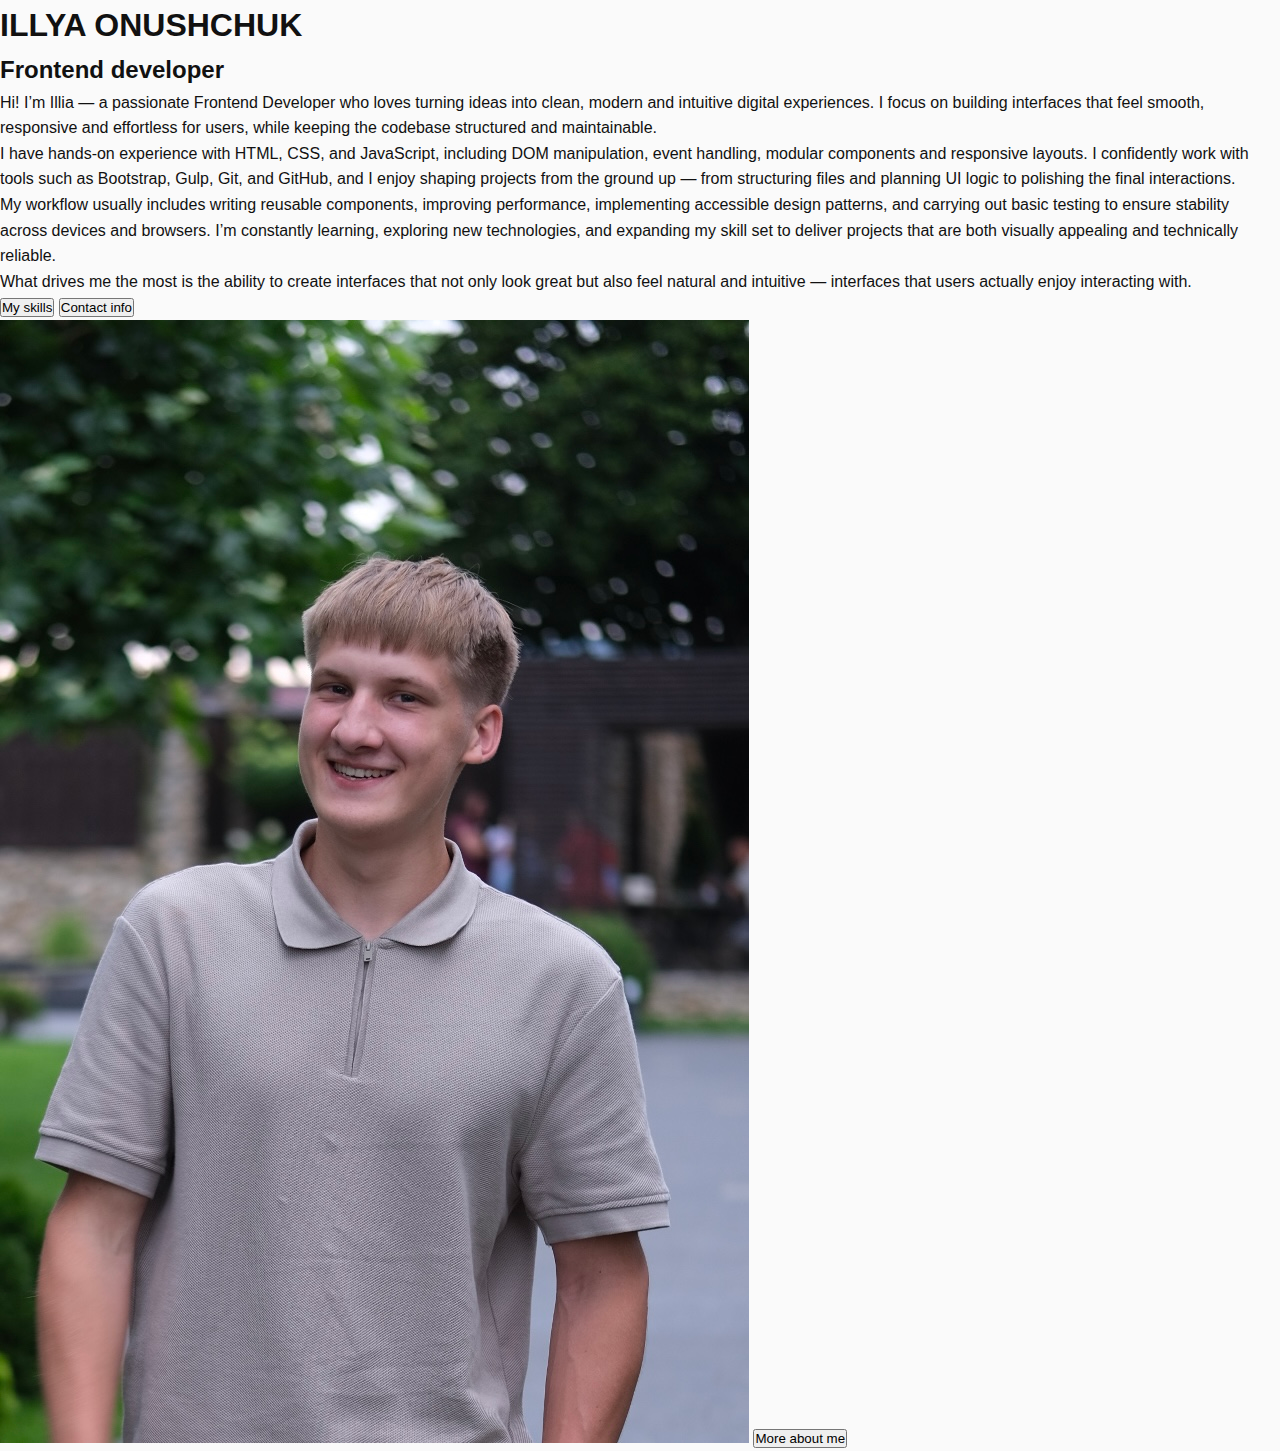
<file: index.html>
<!DOCTYPE html>
<html lang="uk">
  <head>
    <meta charset="UTF-8" />
    <meta name="viewport" content="width=device-width, initial-scale=1.0" />
    <title>Ілля Онущук | Frontend Developer</title>
    <link rel="stylesheet" href="./style.css" />
    <link rel="icon" type="image/svg+xml" href="favicon.svg" />
  </head>
  <body>
    <header class="header">
      <h1 class="header-title">
        <span class="first-name">ILLYA</span> ONUSHCHUK
      </h1>
      <div class="subtitle-bar">
        <h2>Frontend developer</h2>
      </div>
    </header>

    <main class="portfolio-content">
      <section class="bio-section">
        <div class="text-content">
          <p>
            Hi! I’m Illia — a passionate Frontend Developer who loves turning
            ideas into clean, modern and intuitive digital experiences. I focus
            on building interfaces that feel smooth, responsive and effortless
            for users, while keeping the codebase structured and maintainable.
            <br />

            I have hands-on experience with HTML, CSS, and JavaScript, including
            DOM manipulation, event handling, modular components and responsive
            layouts. I confidently work with tools such as Bootstrap, Gulp, Git,
            and GitHub, and I enjoy shaping projects from the ground up — from
            structuring files and planning UI logic to polishing the final
            interactions.<br />

            My workflow usually includes writing reusable components, improving
            performance, implementing accessible design patterns, and carrying
            out basic testing to ensure stability across devices and browsers.
            I’m constantly learning, exploring new technologies, and expanding
            my skill set to deliver projects that are both visually appealing
            and technically reliable.<br />

            What drives me the most is the ability to create interfaces that not
            only look great but also feel natural and intuitive — interfaces
            that users actually enjoy interacting with.<br />
          </p>
          <div class="actions">
            <button id="skills-btn" class="main-btn">My skills</button>
            <button id="contact-btn" class="main-btn">
              Contact info
            </button>
          </div>
        </div>

        <div class="avatar-container">
          <img
            src="./images/avatar.JPG"
            alt="Аватар Іллі Онущука"
            class="avatar-img"
          />
          <button id="more-me-btn" class="more-me-btn">More about me</button>
        </div>
      </section>
    </main>

    <div id="skills-modal" class="modal" style="display: none">
      <div class="modal-content">
        <button class="close-btn" data-close-target="skills-modal">✖</button>
        <h3>My skills</h3>
        <div class="tech-icons">
          <img src="./images/icons/HTML5_logo_and_wordmark.svg.png" alt="HTML5" title="HTML5" />
          <img src="./images/icons/CSS3_logo_and_wordmark.svg.png" alt="CSS3" title="CSS3" />
          <img
            src="./images/icons/download-1.png"
            alt="JavaScript"
            title="JavaScript"
          />
          <img
            src="./images/icons/React_Logo_SVG.svg.png"
            alt="React"
            title="React"
          />
          <img src="./images/icons/Git-Icon-1788C.png" alt="Git" title="Git" />
          <img class="white-git"
            src="./images/icons/pngimg.com - github_PNG65.png"
            alt="GitHub"
            title="GitHub"
          />
          <img src="./images/icons/Galp_Logo_2024.svg.png" alt="Gulp" title="Gulp" />
          <img
            src="./images/icons/bootstrap-original-wordmark.png"
            alt="Bootstrap"
            title="Bootstrap"
          />
        </div>
      </div>
    </div>

    <div id="contact-modal" class="modal" style="display: none">
      <div class="modal-content">
        <button class="close-btn" data-close-target="contact-modal">✖</button>
        <h3>Contact me</h3>
        <div class="social-icons">
          <a
            href="https:
            target="_blank"
            ><img
              src="./images/icons/Instagram_icon.png"
              alt="Instagram"
              title="Instagram"
          /></a>
          <a href="https:
            ><img
              src="./images/icons/Telegram_logo.svg.webp"
              alt="Telegram"
              title="Telegram"
          /></a>
          <a href="https:
            ><img
              src="./images/icons/X_icon.svg.png"
              alt="X (Twitter)"
              title="X (Twitter)"
          /></a>
          <a href="mailto:ваш.email@gmail.com" target="_blank"
            ><img
              src="./images/icons/Gmail_icon_(2020).svg.png"
              alt="Gmail"
              title="Gmail"
          /></a>
          <a href="https:
            ><img
              src="./images/icons/pngimg.com - linkedIn_PNG27.png"
              alt="LinkedIn"
              title="LinkedIn"
          /></a>
        </div>
      </div>
    </div>

    <div id="bio-modal" class="modal large-modal" style="display: none">
      <div class="modal-content">
        <button class="close-btn" data-close-target="bio-modal">✖</button>
        <h3>My bio</h3>
        <p>
          My name is Illia Onushchuk, a 21-year-old Frontend Developer
          originally from Ukraine and currently living in Spain. My journey into
          tech began long before I wrote my first line of code — it started with
          discipline, creativity, and a decade of professional dance training.
          That experience shaped my sense of aesthetics, structure, and
          precision, all of which naturally transitioned into my work as a
          developer. <br /><br>

          Today, I focus on building clean, modern, and user-friendly interfaces
          using HTML, CSS, JavaScript, and tools like Bootstrap, Gulp, Git, and
          GitHub. I’m confident working with DOM interactions, responsive
          layouts, modular components and UI behavior based on real user
          experience. I approach every project with the same mindset: clarity,
          functionality, and a touch of creativity.<br /><br>

          I’m currently completing a 7-month Frontend Development program at
          GoIT Academy, where I continue to deepen my understanding of
          JavaScript, React, and related technologies. Beyond coursework, I
          develop personal projects — including a landing page for a dance
          studio and the concept of NFTGO, a mobile geolocation game combining
          NFTs, gamification and real-world exploration.<br /><br>

          Living in Spain has expanded my world both personally and
          professionally. I communicate confidently in English, and I’m actively
          learning Spanish, which helps me integrate into the culture and
          broaden my opportunities in the European tech environment.<br /><br>

          I’m an entrepreneur as well, managing my own business since a young
          age. This gives me a strong sense of responsibility, independence, and
          the ability to work consistently toward long-term goals.<br /><br>

          What motivates me most is growth — learning new tools, improving my
          craft, and building products that feel natural, intuitive, and
          enjoyable to use. I treat every project as a chance to turn an idea
          into something real, something people can interact with.<br /><br>
        </p>
      </div>
    </div>

    <script src="./main.js"></script>
  </body>
</html>
</file>
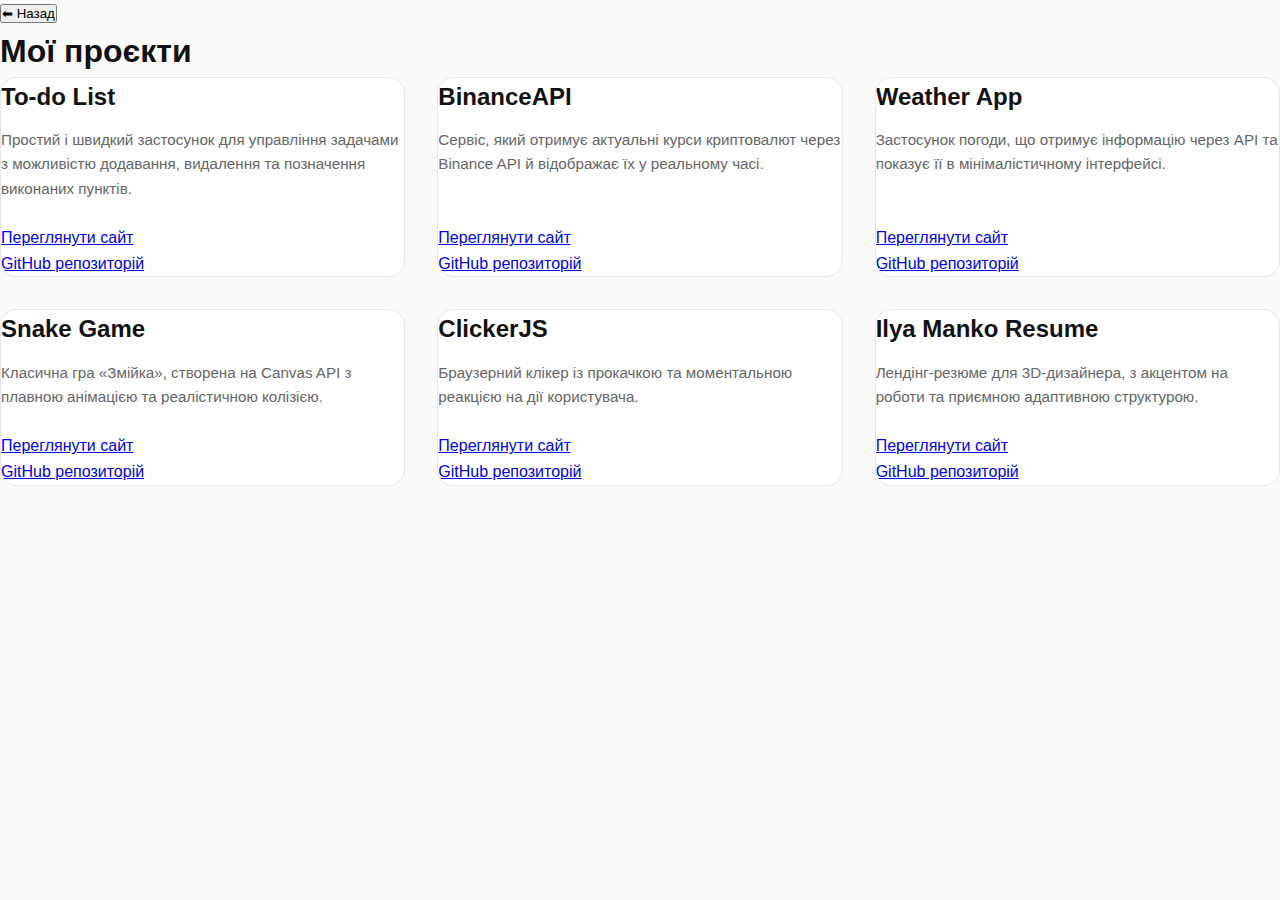
<file: projects.html>
<!DOCTYPE html>
<html lang="uk">
  <head>
    <meta charset="UTF-8" />
    <meta name="viewport" content="width=device-width, initial-scale=1.0" />
    <title>IO Projects</title>
    <link rel="stylesheet" href="./style.css" />
  </head>

  <body>
    <button id="backBtn">⬅ Назад</button>
    <h1 class="projects-title">Мої проєкти</h1>

    <div class="projects-grid">
      <!-- 1 -->
      <div class="project-card">
        <h3>To-do List</h3>
        <p>
          Простий і швидкий застосунок для управління задачами з можливістю
          додавання, видалення та позначення виконаних пунктів.
        </p>
        <a href="https://onushch.github.io/ti-do-list-hw/" target="_blank"
          >Переглянути сайт</a
        >
        <a href="https://github.com/onushch/ti-do-list-hw.git" target="_blank"
          >GitHub репозиторій</a
        >
      </div>

      <!-- 2 -->
      <div class="project-card">
        <h3>BinanceAPI</h3>
        <p>
          Сервіс, який отримує актуальні курси криптовалют через Binance API й
          відображає їх у реальному часі.
        </p>
        <a href="https://onushch.github.io/binanceAPIHW/" target="_blank"
          >Переглянути сайт</a
        >
        <a href="https://github.com/onushch/binanceAPIHW.git" target="_blank"
          >GitHub репозиторій</a
        >
      </div>

      <!-- 3 -->
      <div class="project-card">
        <h3>Weather App</h3>
        <p>
          Застосунок погоди, що отримує інформацію через API та показує її в
          мінімалістичному інтерфейсі.
        </p>
        <a
          href="https://onushch.github.io/Weather-practice-HW-JS/"
          target="_blank"
          >Переглянути сайт</a
        >
        <a
          href="https://github.com/onushch/Weather-practice-HW-JS.git"
          target="_blank"
          >GitHub репозиторій</a
        >
      </div>

      <!-- 4 -->
      <div class="project-card">
        <h3>Snake Game</h3>
        <p>
          Класична гра «Змійка», створена на Canvas API з плавною анімацією та
          реалістичною колізією.
        </p>
        <a href="#" target="_blank">Переглянути сайт</a>
        <a href="#" target="_blank">GitHub репозиторій</a>
      </div>

      <!-- 5 -->
      <div class="project-card">
        <h3>ClickerJS</h3>
        <p>
          Браузерний клікер із прокачкою та моментальною реакцією на дії
          користувача.
        </p>
        <a href="https://onushch.github.io/clicker-JS-HW/" target="_blank"
          >Переглянути сайт</a
        >
        <a href="https://github.com/onushch/clicker-JS-HW.git" target="_blank"
          >GitHub репозиторій</a
        >
      </div>

      <!-- 6 -->
      <div class="project-card">
        <h3>Ilya Manko Resume</h3>
        <p>
          Лендінг-резюме для 3D-дизайнера, з акцентом на роботи та приємною
          адаптивною структурою.
        </p>
        <a href="#" target="_blank">Переглянути сайт</a>
        <a href="#" target="_blank">GitHub репозиторій</a>
      </div>
    </div>

    <script>
      document.getElementById("backBtn").addEventListener("click", () => {
        window.location.href = "index.html";
      });
    </script>
  </body>
</html>
</file>
<file: style.css>
:root {

  --bg-color: #FAFAFA;   
  --surface-color: #FFFFFF;
  --text-primary: #111111; 
  --text-secondary: #666666; 
  --accent-color: #76153C; 
  --border-color: #E5E7EB;
  
  --radius-lg: 24px;
  --radius-md: 16px;
  --radius-sm: 8px;
  
  --shadow-sm: 0 1px 3px rgba(0,0,0,0.05);
  --shadow-md: 0 10px 30px -10px rgba(0,0,0,0.08);
  
  --font-main: 'Inter', sans-serif;
  --max-width: 1100px;
}

*, *::before, *::after {
  box-sizing: border-box;
  margin: 0;
  padding: 0;
}

html {
  scroll-behavior: smooth;
}

body {
  font-family: var(--font-main);
  background-color: var(--bg-color);
  color: var(--text-primary);
  line-height: 1.6;
  -webkit-font-smoothing: antialiased;
}

.container {
  max-width: var(--max-width);
  margin: 0 auto;
  padding: 0 24px;
}

.navbar {
  position: fixed;
  top: 0;
  left: 0;
  width: 100%;
  padding: 20px 40px;
  background: rgba(250, 250, 250, 0.85);
  backdrop-filter: blur(12px);
  z-index: 1000;
  display: flex;
  justify-content: space-between;
  align-items: center;
  border-bottom: 1px solid rgba(0,0,0,0.05);
}

.logo {
  font-weight: 800;
  font-size: 1.5rem;
  letter-spacing: -1px;
}

.nav-links {
  display: flex;
  gap: 32px;
  align-items: center;
}

.nav-links a {
  text-decoration: none;
  color: var(--text-secondary);
  font-weight: 500;
  font-size: 0.95rem;
  transition: color 0.3s;
}

.nav-links .contact-btn {
  background: var(--text-primary);
  color: #fff;
  padding: 10px 20px;
  border-radius: 50px;
  transition: transform 0.2s, background 0.3s;
}

.nav-links .contact-btn:hover {
  background: #000;
  transform: translateY(-2px);
}

.hero {
  min-height: 100vh;
  display: grid;
  grid-template-columns: 1.2fr 1fr;
  align-items: center;
  gap: 60px;
  padding-top: 80px;
}

.badge {
  display: inline-block;
  padding: 6px 12px;
  background: #EFF6FF;
  color: var(--accent-color);
  font-size: 0.85rem;
  font-weight: 600;
  border-radius: 50px;
  margin-bottom: 24px;
}

.hero-text h1 {
  font-size: 4rem;
  line-height: 1.1;
  letter-spacing: -2px;
  font-weight: 800;
  margin-bottom: 24px;
}

.gradient-text {
  background: linear-gradient(135deg, var(--text-primary) 0%, var(--accent-color) 50%,var(--text-primary) 100%);
  -webkit-background-clip: text;
  -webkit-text-fill-color: transparent;
}

.subtitle {
  font-size: 1.25rem;
  color: var(--text-secondary);
  margin-bottom: 40px;
  max-width: 90%;
}

.hero-actions {
  display: flex;
  gap: 16px;
}

.primary-btn, .secondary-btn {
  padding: 14px 28px;
  border-radius: var(--radius-sm);
  font-weight: 600;
  text-decoration: none;
  transition: all 0.3s ease;
}

.primary-btn {
  background: var(--text-primary);
  color: #fff;
}

.primary-btn:hover {
  background: #000;
  transform: translateY(-2px);
  box-shadow: 0 10px 20px rgba(0,0,0,0.15);
}

.secondary-btn {
  background: transparent;
  color: var(--text-primary);
  border: 1px solid var(--border-color);
}

.secondary-btn:hover {
  border-color: var(--text-primary);
  background: #fff;
}

.img-wrapper {
  position: relative;
  border-radius: var(--radius-lg);
  overflow: hidden;
  box-shadow: var(--shadow-md);
  aspect-ratio: 4/5;
}

.img-wrapper img {
  width: 100%;
  height: 100%;
  object-fit: cover;
  transition: transform 0.5s ease;
}

.img-wrapper:hover img {
  transform: scale(1.03);
}

.section {
  padding: 100px 0;
}

.section-header {
  margin-bottom: 50px;
}

.section-header h2 {
  font-size: 2.5rem;
  font-weight: 700;
  letter-spacing: -1px;
  margin-bottom: 16px;
}

.about-grid {
  display: grid;
  grid-template-columns: 2fr 1fr 1fr;
  gap: 24px;
}

.card {
  background: var(--surface-color);
  padding: 32px;
  border-radius: var(--radius-md);
  border: 1px solid var(--border-color);
  box-shadow: var(--shadow-sm);
  transition: transform 0.3s;
}

.card:hover {
  transform: translateY(-5px);
  box-shadow: var(--shadow-md);
}

.stat-card {
  display: flex;
  flex-direction: column;
  justify-content: center;
  align-items: center;
  text-align: center;
}

.highlight {
  font-size: 2rem;
  font-weight: 800;
  color: var(--accent-color);
  margin: 10px 0;
}

.skills-wrapper {
  display: flex;
  flex-wrap: wrap;
  gap: 12px;
}

.skill-tag {
  padding: 10px 20px;
  border-radius: 50px;
  background: var(--surface-color);
  border: 1px solid var(--accent-color);
  font-weight: 500;
  font-size: 0.9rem;
  color: var(--accent-color);
}

.projects-grid {
  display: grid;
  grid-template-columns: repeat(auto-fill, minmax(300px, 1fr));
  gap: 32px;
}

.project-card {
  background: var(--surface-color);
  border: 1px solid var(--border-color);
  border-radius: var(--radius-md);
  overflow: hidden;
  transition: all 0.3s ease;
  position: relative;
  display: flex;
  flex-direction: column;
}

.project-card:hover {
  transform: translateY(-8px);
  box-shadow: var(--shadow-md);
  border-color: var(--accent-color);
}

.project-content {
  padding: 32px;
  flex: 1;
  display: flex;
  flex-direction: column;
}

.project-card h3 {
  font-size: 1.5rem;
  margin-bottom: 12px;
}

.project-card p {
  color: var(--text-secondary);
  font-size: 0.95rem;
  margin-bottom: 24px;
  flex-grow: 1;
}

span .threeDots {
  display: inline-block;
  position: relative;
  width: 1em;
  text-align: left;
}

.threeDots::after {
  content: '...';
  display: inline-block;
  animation: dots 2.5s steps(3, end) infinite;
}

@keyframes dots {
  0%, 20% { content: ''; }
  40% { content: '.'; }
  60% { content: '..'; }
  80%, 100% { content: '...'; }
}


.tech-stack-mini {
  display: flex;
  gap: 8px;
  margin-bottom: 24px;
}

.tech-stack-mini span {
  font-size: 0.75rem;
  font-weight: 600;
  text-transform: uppercase;
  color: var(--text-secondary);
  background: #F3F4F6;
  padding: 4px 8px;
  border-radius: 4px;
}

.links {
  display: flex;
  gap: 20px;
  font-size: 0.9rem;
  font-weight: 600;
}

.links a {
  text-decoration: none;
  transition: color 0.2s;
}

.link-arrow {
  color: var(--accent-color);
}

.link-github {
  color: var(--text-secondary);
}

.link-github:hover {
  color: var(--text-primary);
}

.footer {
  padding: 80px 0 40px;
  background: var(--surface-color);
  border-top: 1px solid var(--border-color);
  margin-top: 100px;
  text-align: center;
}

.footer-content h2 {
  font-size: 3rem;
  font-weight: 800;
  letter-spacing: -2px;
  margin-bottom: 16px;
}

.email-link {
  display: inline-block;
  margin: 30px 0;
  font-size: 1.5rem;
  text-decoration: none;
  color: var(--text-primary);
  border-bottom: 2px solid var(--accent-color);
}

.social-links {
  display: flex;
  justify-content: center;
  gap: 32px;
  margin-bottom: 60px;
}

.social-links a {
  text-decoration: none;
  color: var(--text-secondary);
  font-weight: 500;
  transition: color 0.3s;
}

.social-links a:hover {
  color: var(--accent-color);
}

.footer-bottom {
  font-size: 0.85rem;
  color: #999;
}

@media (max-width: 900px) {
  .hero {
    grid-template-columns: 1fr;
    text-align: center;
    gap: 40px;
    padding-top: 100px;
  }
  
  .hero-text h1 {
    font-size: 3rem;
  }

  .subtitle {
    margin-left: auto;
    margin-right: auto;
  }

  .hero-actions {
    justify-content: center;
  }

  .skills {
    align-items: center;
    display: flex;
    flex-direction: column;
    justify-content: center;
  }

  .img-wrapper {
    max-width: 400px;
    margin: 0 auto;
  }

  .about-grid {
    grid-template-columns: 1fr;
  }
}

@media (max-width: 600px) {
  .nav-links {
    display: none;
  }
  
  .navbar {
    justify-content: center;
  }

  .hero-text h1 {
    font-size: 2.5rem;
  }
  
  .footer-content h2 {
    font-size: 2rem;
  }
}
</file>
